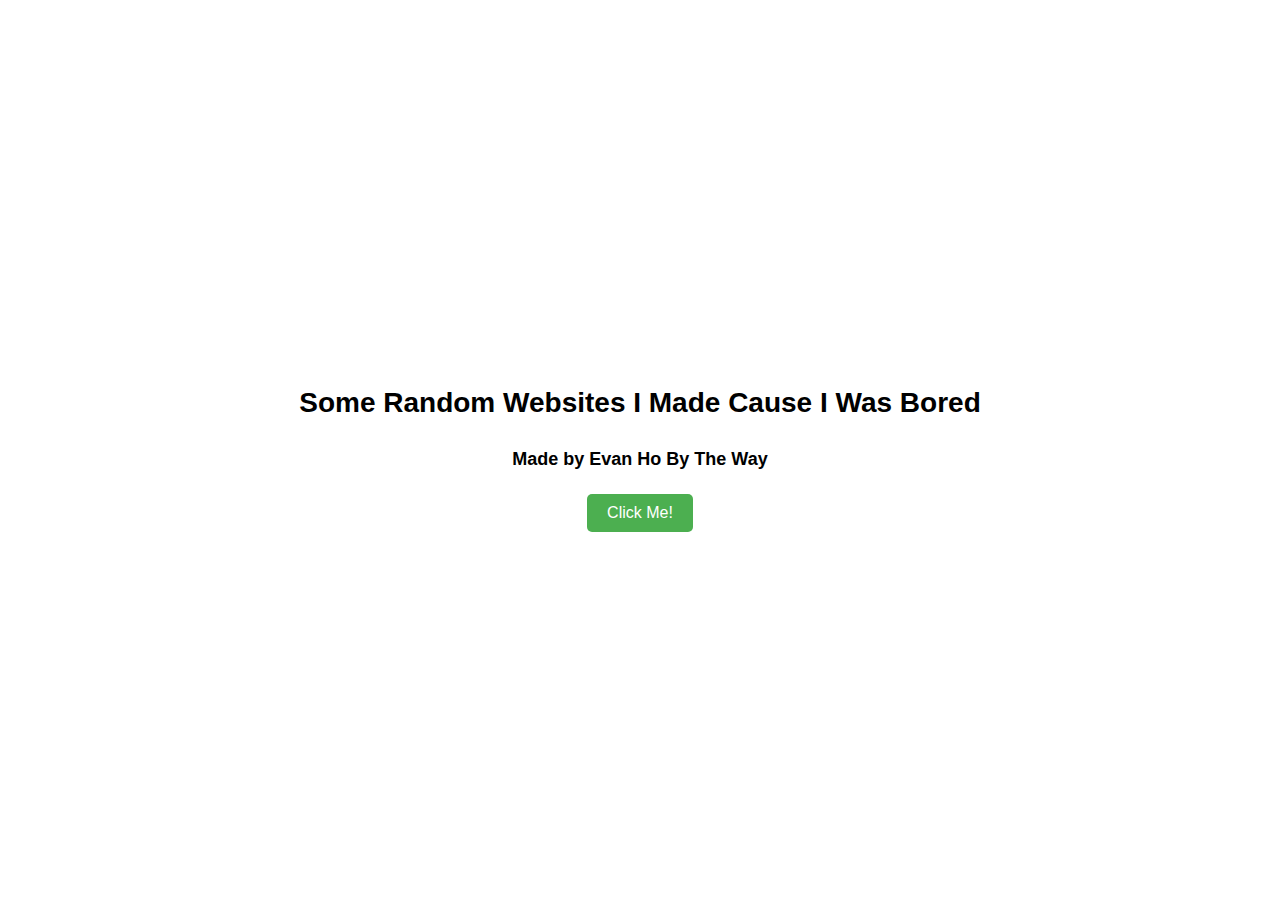
<file: index.html>
<!DOCTYPE html>
<html>
    <head>
        <meta charset="UTF-8">
        <meta name="viewport" content="width=device-width, initial-scale=1.0">

        <link rel="stylesheet" href="style.css">
        <title>Random Websites</title>
    </head>

    <body>
        <h1>Some Random Websites I Made Cause I Was Bored</h1>
        <h4>Made by Evan Ho By The Way</h4>
        <button id="button">Click Me!</button>

        <script src="script.js"></script>
    </body>
</html>
</file>
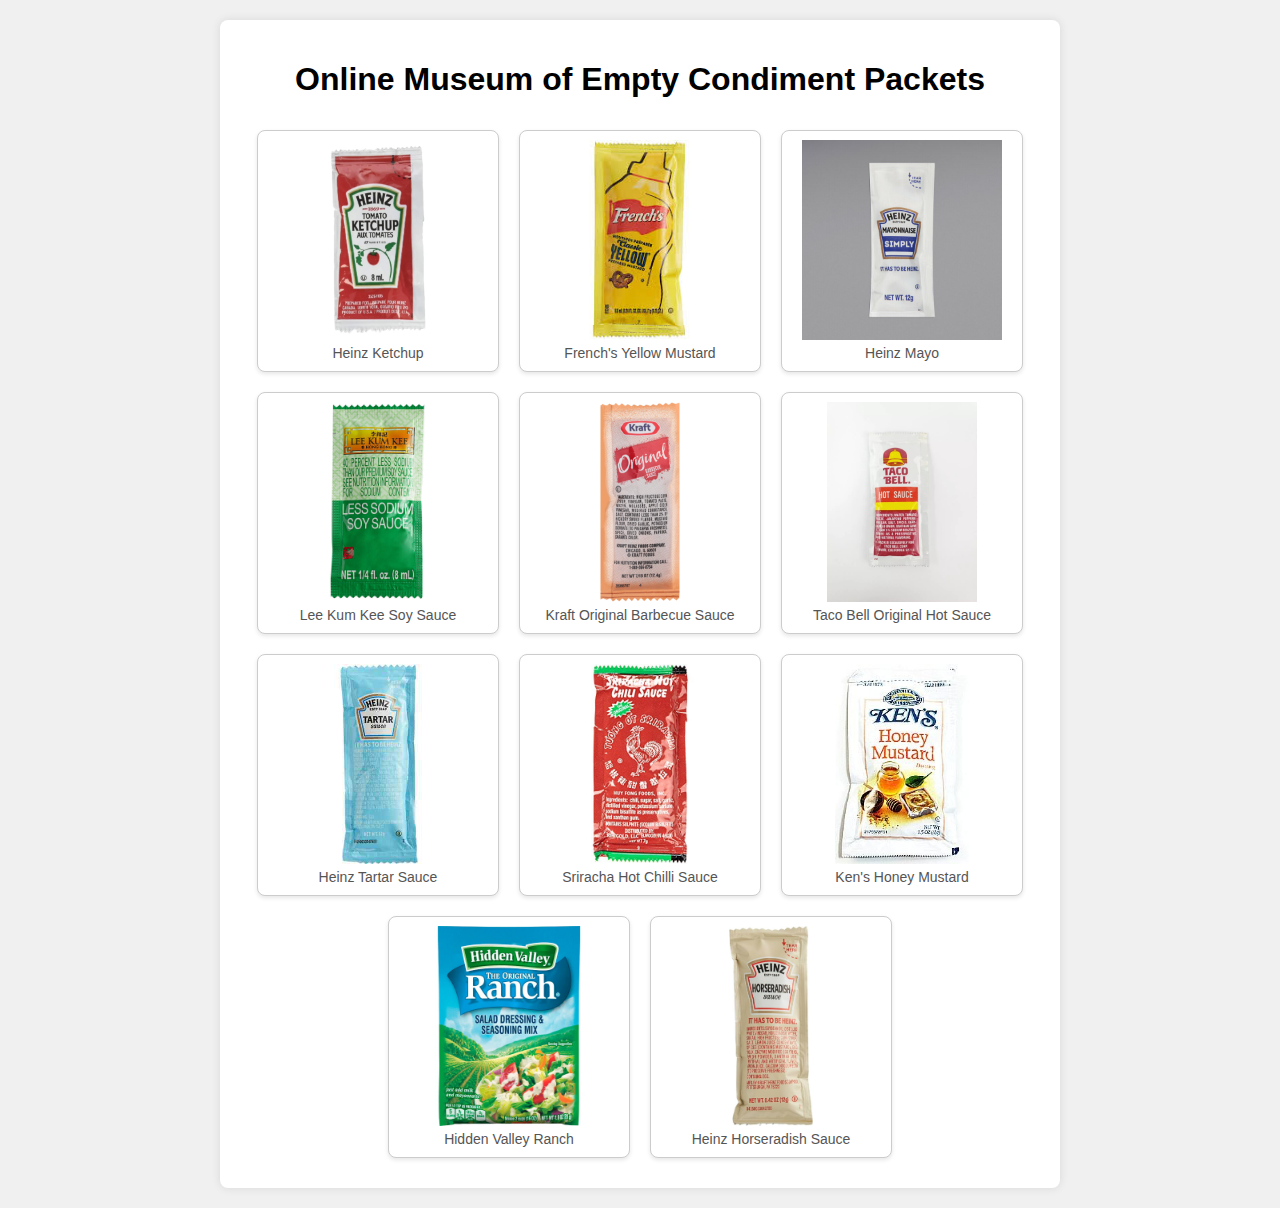
<file: 1/index.html>
<!DOCTYPE html>
<html lang="en">
    <head>
        <meta charset="UTF-8">
        <meta name="viewport" content="width=device-width, initial-scale=1.0">

        <title>Online Museum of Empty Condiment Packets</title>
        <link rel="stylesheet" href="style.css">
    </head>
    <body>
        <div class="container">
            <h1>Online Museum of Empty Condiment Packets</h1>

            <div class="packet">
                <img src="images/ketchup.png" alt="Ketchup Packet">
                <div class="description">Heinz Ketchup</div>
            </div>

            <div class="packet">
                <img src="images/mustard.jpeg" alt="Mustard Packet">
                <div class="description">French's Yellow Mustard</div>
            </div>

            <div class="packet">
                <img src="images/mayonnaise.jpeg" alt="Mayonnaise Packet">
                <div class="description">Heinz Mayo</div>
            </div>

            <div class="packet">
                <img src="images/soy_sauce.jpeg" alt="Soy Sauce">
                <div class="description">Lee Kum Kee Soy Sauce</div>
            </div>

            <div class="packet">
                <img src="images/barbecue_sauce.jpeg" alt="Barbecue Sauce">
                <div class="description">Kraft Original Barbecue Sauce</div>
            </div>

            <div class="packet">
                <img src="images/hot_sauce.png" alt="Hot Sauce">
                <div class="description">Taco Bell Original Hot Sauce</div>
            </div>

            <div class="packet">
                <img src="images/tartar_sauce.jpeg" alt="Tartar Sauce">
                <div class="description">Heinz Tartar Sauce</div>
            </div>

            <div class="packet">
                <img src="images/sriracha_hot_chilli_sauce.jpeg" alt="Sriracha Hot Chilli Sauce">
                <div class="description">Sriracha Hot Chilli Sauce</div>
            </div>

            <div class="packet">
                <img src="images/mustard_honey.jpeg" alt="Mustard Honey">
                <div class="description">Ken's Honey Mustard</div>
            </div>

            <div class="packet">
                <img src="images/ranch.png" alt="Ranch">
                <div class="description">Hidden Valley Ranch</div>
            </div>

            <div class="packet">
                <img src="images/horseradish.jpg" alt="Horseradish Sauce">
                <div class="description">Heinz Horseradish Sauce</div>
            </div>
        </div>
    </body>
</html>
</file>
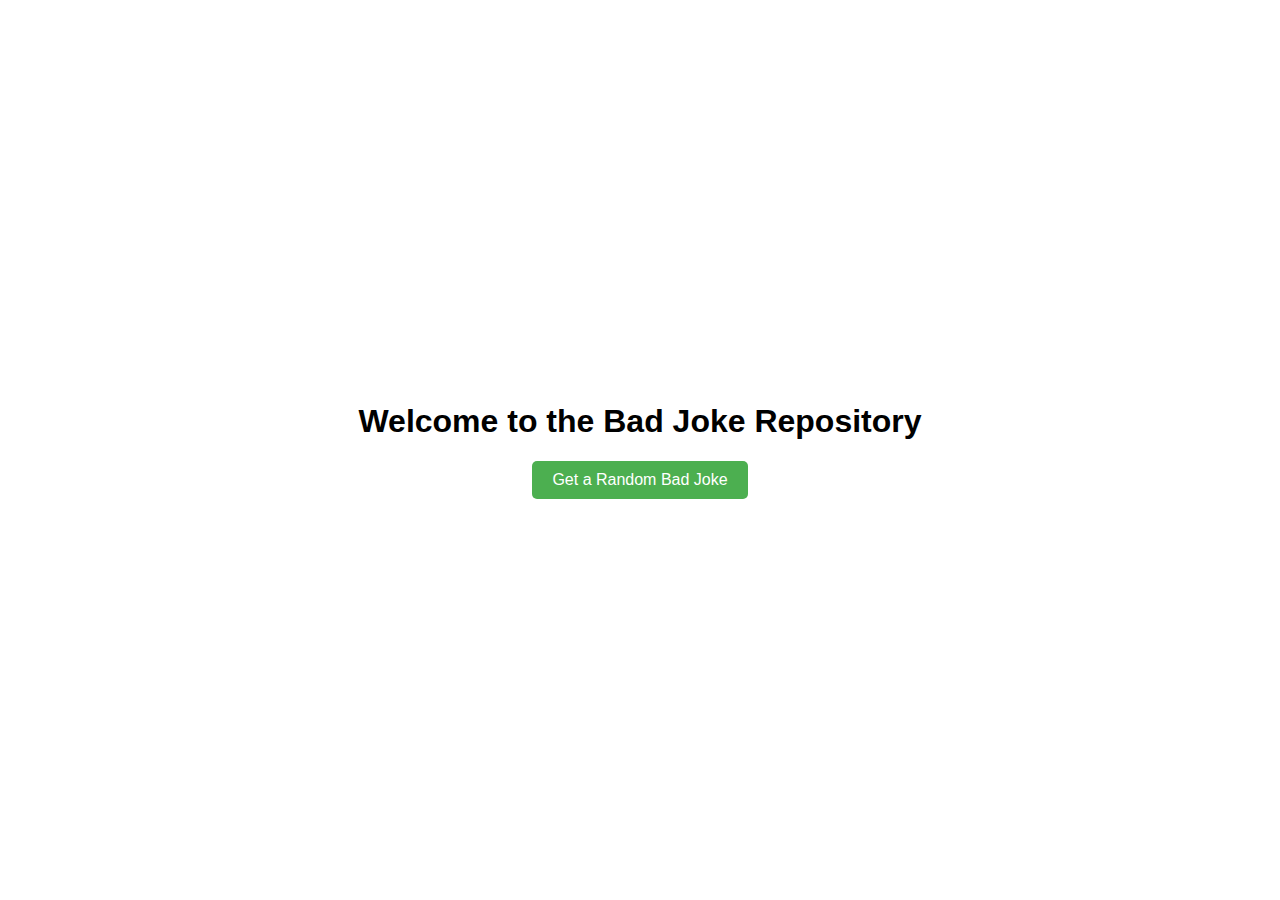
<file: 2/index.html>
<!DOCTYPE html>
<html lang="en">
    <head>
        <meta charset="UTF-8">
        <meta name="viewport" content="width=device-width, initial-scale=1.0">
        <title>Bad Joke Repository</title>
        <link rel="stylesheet" href="style.css">
    </head>
    <body>
        <header>
            <h1>Welcome to the Bad Joke Repository</h1>
        </header>

        <main>
            <button id="randomJokeBtn">Get a Random Bad Joke</button>
            <div id="jokeContainer"></div>
        </main>

        <script src="script.js"></script>
    </body>
</html>
</file>
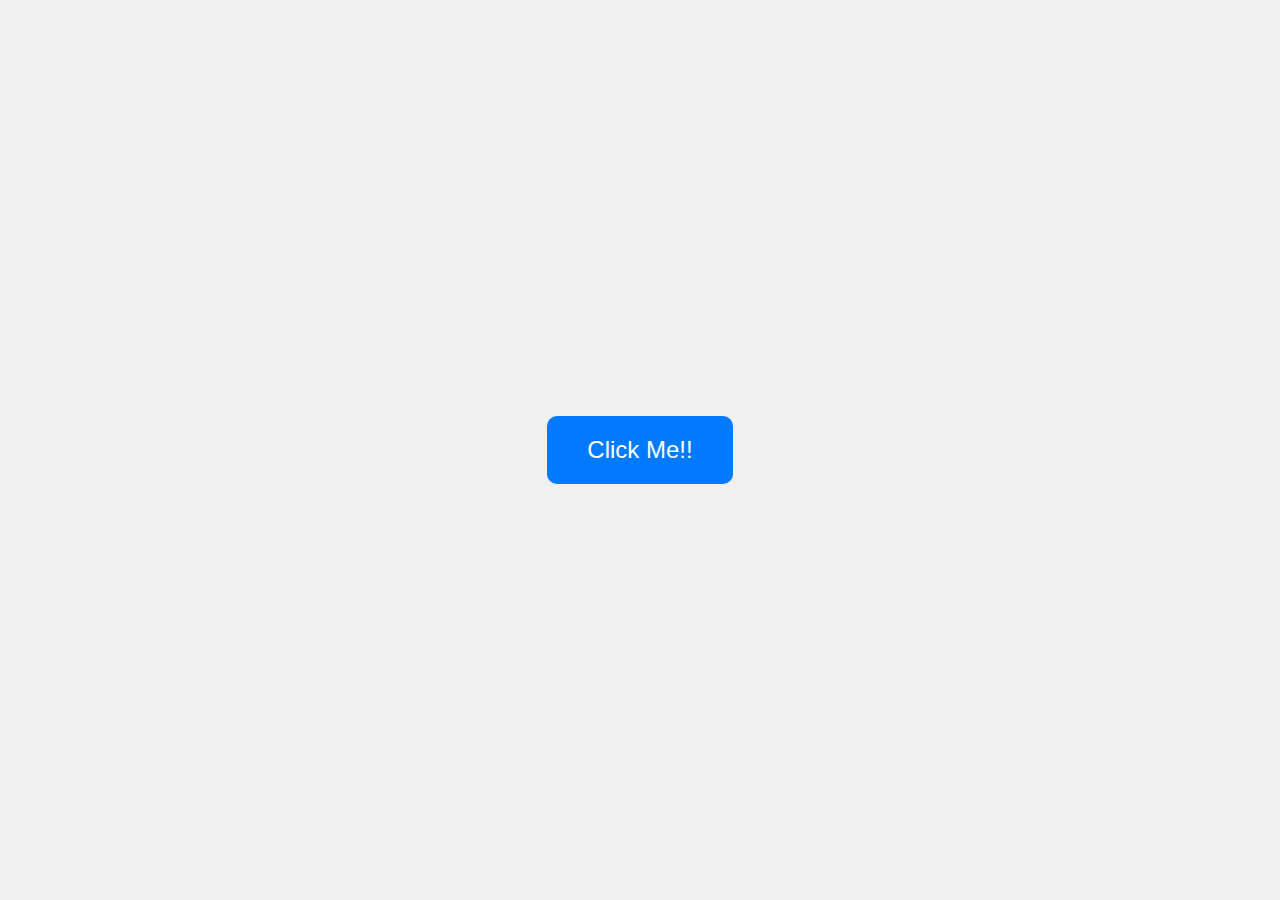
<file: 3/index.html>
<!DOCTYPE html>
<html lang="en">
    <head>
        <meta charset="UTF-8">
        <meta name="viewport" content="width=device-width, initial-scale=1.0">
        <title>Useless Button</title>
        
        <link rel="stylesheet" href="style.css">
    </head>
    <body>
        <button id="button">Click Me!!</button>

        <script src="script.js"></script>
    </body>
</html>
</file>
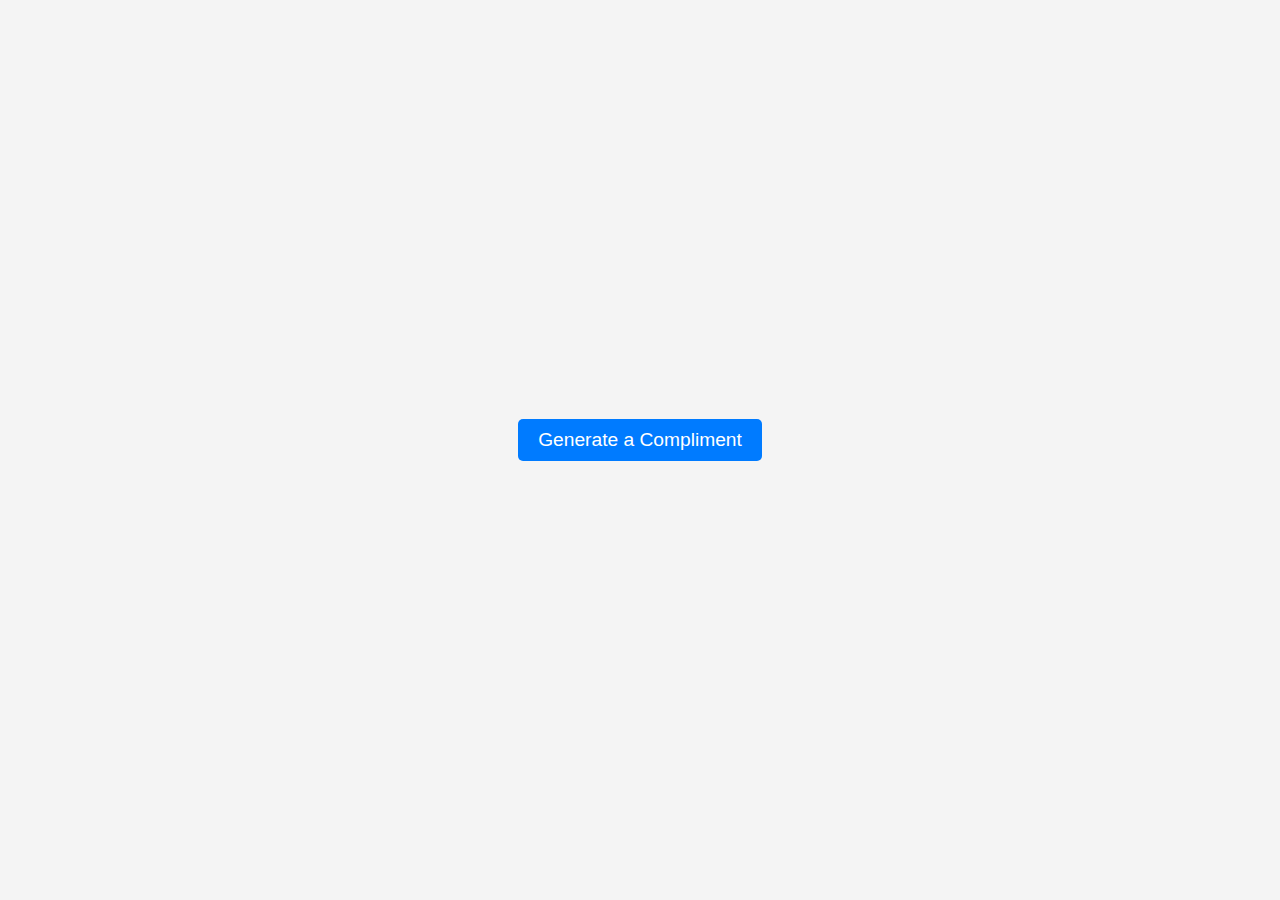
<file: 4/index.html>
<!DOCTYPE html>
<html lang="en">
    <head>
        <meta charset="UTF-8">
        <meta name="viewport" content="width=device-width, initial-scale=1.0">

        <title>Compliment Machine</title>
        <link rel="stylesheet" href="style.css">
    </head>
    <body>
        <main>
            <button id="button">Generate a Compliment</button>
            <div id="container"></div>
        </main>

        <script src="script.js"></script>
    </body>
</html>
</file>
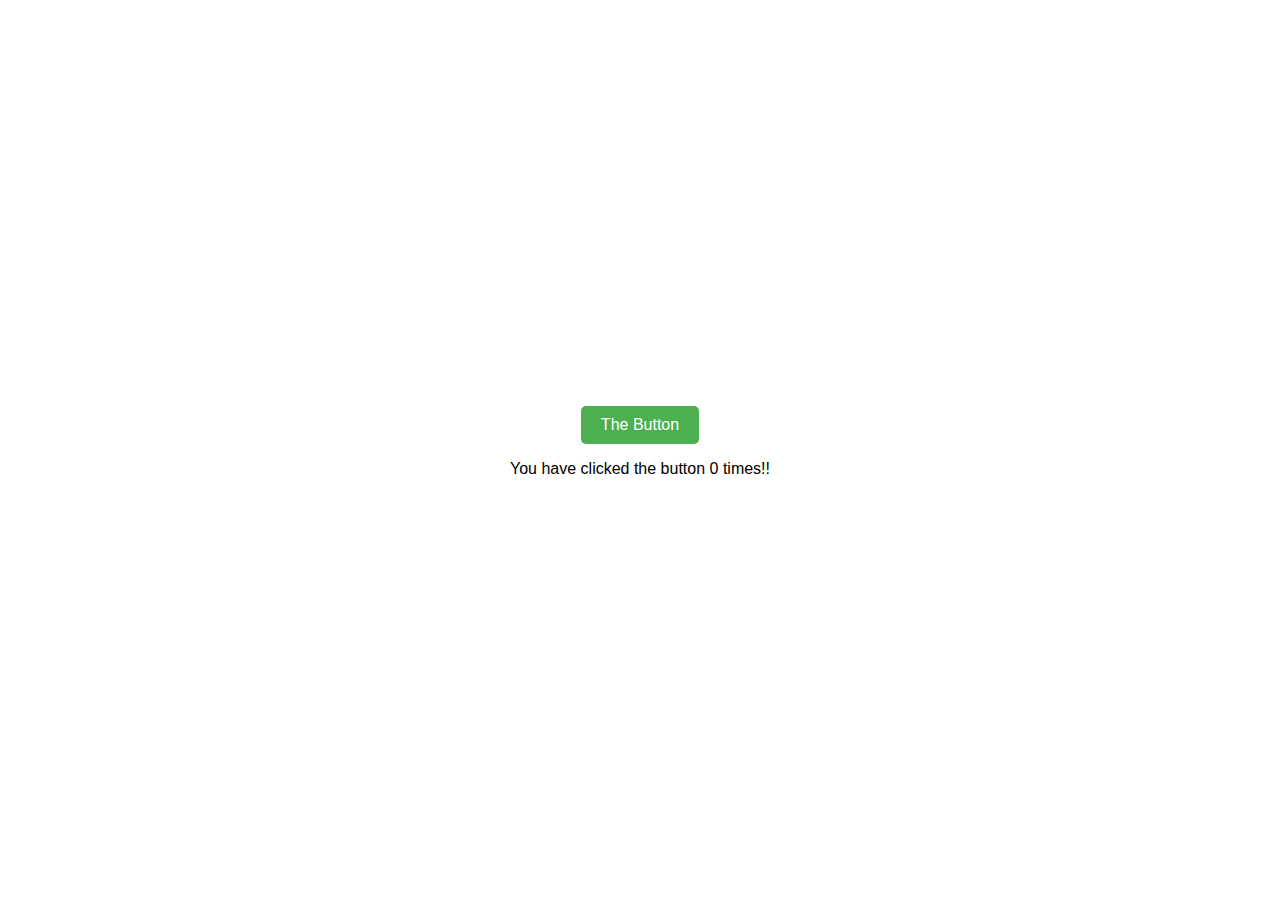
<file: 5/index.html>
<!DOCTYPE html>
<html>
    <head>
        <title>Click the Button</title>
        <style>
            body {
                font-family: Arial, sans-serif;
                display: flex;
                flex-direction: column;
                align-items: center;
                justify-content: center;
                height: 100vh;
                margin: 0;
            }

            button {
                padding: 10px 20px;
                font-size: 16px;
                background-color: #4CAF50;
                color: white;
                border: none;
                cursor: pointer;
                border-radius: 5px;
            }

            button:hover {
                background-color: #45a049;
            }
        </style>
    </head>

    <body>
        <button onclick="clicked()">The Button</button>
        
        <div id="container">
            <p>You have clicked the button 0 times!!</p>
        </div>

        <script>
            var container = document.getElementById("container")
            var button = document.getElementById("button")

            var timesClicked = 0;

            function clicked() {
                timesClicked += 1

                container.innerHTML = `<br>You have clicked the button ${timesClicked} times!!`
            }
        </script>
    </body>
</html>
</file>
<file: style.css>
body {
    font-family: Arial, sans-serif;
    display: flex;
    flex-direction: column;
    align-items: center;
    justify-content: center;
    height: 100vh;
    margin: 0;
}

h1 {
    text-align: center;
    margin-bottom: 20px;
    font-size: 28px;
}

h4 {
    text-align: center;
    margin-top: 10px;
    font-size: 18px;
}

button {
    padding: 10px 20px;
    font-size: 16px;
    background-color: #4CAF50;
    color: white;
    border: none;
    cursor: pointer;
    border-radius: 5px;
    transition: background-color 0.3s ease;
}

button:hover {
    background-color: #45a049;
}
</file>
<file: 1/style.css>
body {
    font-family: Arial, sans-serif;
    margin: 0;
    padding: 0;
    background-color: #f0f0f0;
}

.container {
    max-width: 800px;
    margin: 20px auto;
    padding: 20px;
    background-color: #fff;
    border-radius: 8px;
    box-shadow: 0 0 10px rgba(0, 0, 0, 0.1);
    display: flex;
    flex-wrap: wrap;
    justify-content: center;
}

.packet {
    width: 200px;
    height: 200px;
    margin: 10px;
    padding: 20px;
    background-color: #fff;
    border: 1px solid #ccc;
    border-radius: 8px;
    box-shadow: 0 2px 4px rgba(0, 0, 0, 0.1);
    display: flex;
    flex-direction: column;
    align-items: center;
    justify-content: center;
}

.packet img {
    max-width: 100%;
    max-height: 100%;
    object-fit: contain;
}

.description {
    text-align: center;
    font-size: 14px;
    color: #555;
    margin-top: 5px;
}
</file>
<file: 2/style.css>
body {
    font-family: Arial, sans-serif;
    display: flex;
    flex-direction: column;
    align-items: center;
    justify-content: center;
    height: 100vh;
    margin: 0;
}

header {
    text-align: center;
    width: 100%;
}

main {
    text-align: center;
}

button {
    padding: 10px 20px;
    font-size: 16px;
    background-color: #4CAF50;
    color: white;
    border: none;
    cursor: pointer;
    border-radius: 5px;
}

button:hover {
    background-color: #45a049;
}

#jokeContainer {
    margin-top: 20px;
}
</file>
<file: 3/style.css>
body {
    display: flex;
    justify-content: center;
    align-items: center;
    height: 100vh;
    margin: 0;
    background-color: #f0f0f0;
}

button {
    padding: 20px 40px;
    font-size: 24px;
    border: none;
    background-color: #007bff;
    color: white;
    border-radius: 10px;
    cursor: pointer;
    transition: background-color 0.3s ease;
}

button:hover {
    background-color: #0056b3;
}
</file>
<file: 4/style.css>
body {
    font-family: Arial, sans-serif;
    background-color: #f4f4f4;
    margin: 0;
    padding: 0;
    display: flex;
    justify-content: center;
    align-items: center;
    height: 100vh;
}

main {
    text-align: center;
}

#button {
    font-size: 1.2rem;
    padding: 10px 20px;
    background-color: #007bff;
    color: white;
    border: none;
    border-radius: 5px;
    cursor: pointer;
    transition: background-color 0.3s ease;
}

#button:hover {
    background-color: #0056b3;
}

#container {
    margin-top: 20px;
    font-size: 1.5rem;
}
</file>
